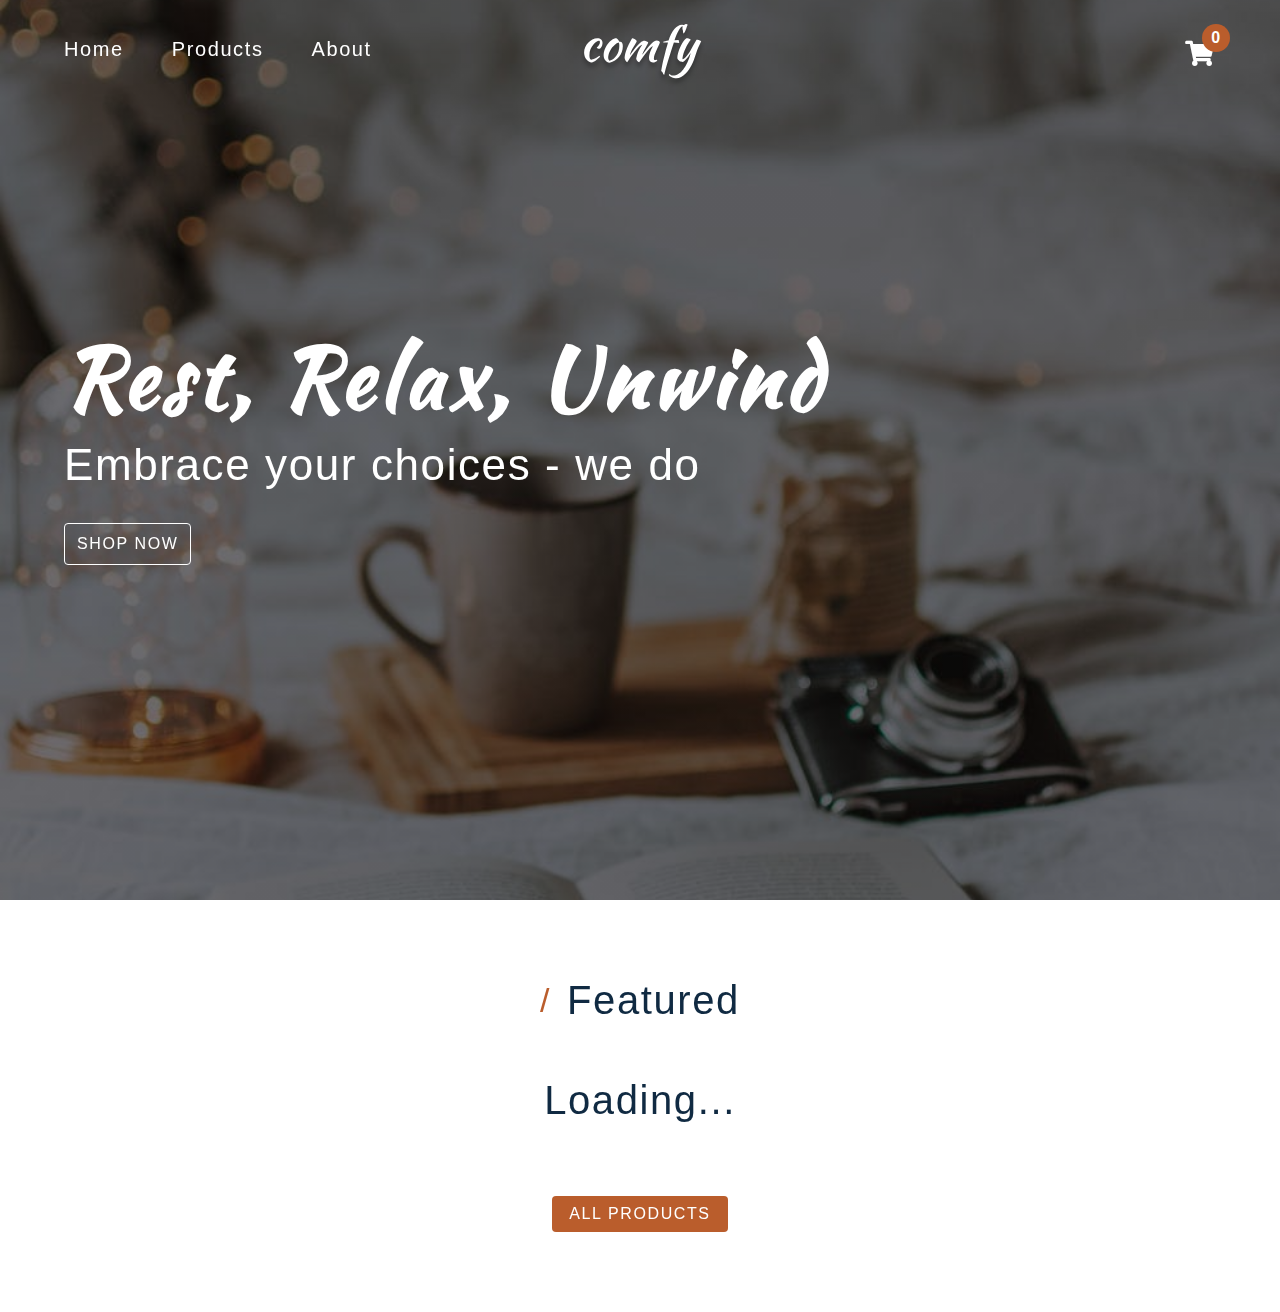
<file: index.html>
<!DOCTYPE html>
<html lang="en">
  <head>
    <meta charset="UTF-8" />
    <meta name="viewport" content="width=device-width, initial-scale=1.0" />
    <!-- font-awesome -->
    <link
      rel="stylesheet"
      href="https://cdnjs.cloudflare.com/ajax/libs/font-awesome/5.14.0/css/all.min.css"
    />
    <!-- styles css -->
    <link rel="stylesheet" href="styles.css" />
    <title>Home | Comfy</title>
  </head>
  <body>
    <!-- Navbar -->
    <nav class="navbar">
      <div class="nav-center">
        <!-- links  -->
        <div>
          <button class="toggle-nav">
            <i class="fas fa-bars"></i>
          </button>
          <ul class="nav-links">
            <li>
              <a href="index.html" class="nav-link">home</a>
            </li>
            <li>
              <a href="products.html" class="nav-link">products</a>
            </li>
            <li>
              <a href="about.html" class="nav-link">about</a>
            </li>
          </ul>
        </div>
        <!-- logo  -->
        <img src="./images/logo-white.svg" class="nav-logo" alt="logo" />
        <!-- cart icon  -->
        <div class="toggle-container">
          <button class="toggle-cart">
            <i class="fas fa-shopping-cart"></i>
          </button>
          <span class="cart-item-count">10</span>
        </div>
      </div>
    </nav>
    <!-- End of navbar  -->
    <!-- Hero -->
    <section class="hero">
      <div class="hero-container">
        <h1 class="text-slanted">rest, relax, unwind</h1>
        <h3>Embrace your choices - we do</h3>
        <a href="products.html" class="hero-btn">shop now</a>
      </div>
    </section>
    <!-- End of Hero -->
    <!-- sidebar  -->
    <div class="sidebar-overlay">
      <aside class="sidebar">
        <!-- close  -->
        <button class="sidebar-close">
          <i class="fas fa-times"></i>
        </button>
        <!-- links  -->
        <ul class="sidebar-links">
          <li>
            <a href="index.html" class="sidebar-link">
              <i class="fas fa-home fa-fw"></i>home
            </a>
          </li>
          <li>
            <a href="products.html" class="sidebar-link">
              <i class="fas fa-couch fa-fw"></i>products
            </a>
          </li>
          <li>
            <a href="about.html" class="sidebar-link">
              <i class="fas fa-book fa-fw"></i>about
            </a>
          </li>
        </ul>
      </aside>
    </div>
    <!-- end of sidebar  -->
    <!-- cart  -->
    <div class="cart-overlay">
      <aside class="cart">
        <button class="cart-close"><i class="fas fa-times"></i></button>
        <header>
          <h3 class="text-slanted">your bag</h3>
        </header>
        <!-- cart items  -->
        <div class="cart-items">
          <!-- single item  -->
          <!-- <article class="cart-item" data-id="">
            <img
              src="./images/main-bcg.jpeg"
              class="cart-item-img"
              alt="name"
            />
        
            <div>
              <h4 class="cart-item-name">high-back bench</h4>
              <p class="cart-item-price">$13.99</p>
              <button class="cart-item-remove-btn">remove</button>
            </div>
           
            <div>
              <button class="cart-item-increase-btn">
                <i class="fas fa-chevron-up"></i>
              </button>
              <p class="cart-item-amount">2</p>
              <button class="cart-item-increase-btn">
                <i class="fas fa-chevron-down"></i>
              </button>
            </div>
          </article> -->
          <!-- end of single item  -->
        </div>
        <!-- footer  -->
        <h3 class="cart-total text-slanted">total : $10.99</h3>
        <button class="cart-checkout btn">checkout</button>
      </aside>
    </div>
    <!-- end of cart  -->
    <!-- fetured products  -->
    <section class="section featured">
      <div class="title">
        <h2><span>/</span>featured</h2>
      </div>
      <div class="featured-center section-center">
        <h2 class="section-loading">loading...</h2>
        <!-- single product  -->
        <!-- <article class="product">
          <div class="product-container">
            <img src="./images/main-bcg.jpeg" class="product-img img" alt="" />
            <div class="product-icons">
              <a href="product.html?id=1" class="product-icon"
                ><i class="fas fa-search"></i
              ></a>
              <button class="product-cart-btn product-icon" data-id="1">
                <i class="fas fa-shopping-cart"></i>
              </button>
            </div>
          </div>
          <footer>
            <p class="product-name">name</p>
            <h4 class="product-price">$9.99</h4>
          </footer>
        </article> -->
        <!-- end of single product  -->
      </div>
      <a href="products.html" class="btn">all products</a>
    </section>
    <!-- end of fetured products  -->
    <!-- JavaScript -->
    <script type="module" src="index.js"></script>
  </body>
</html>
</file>
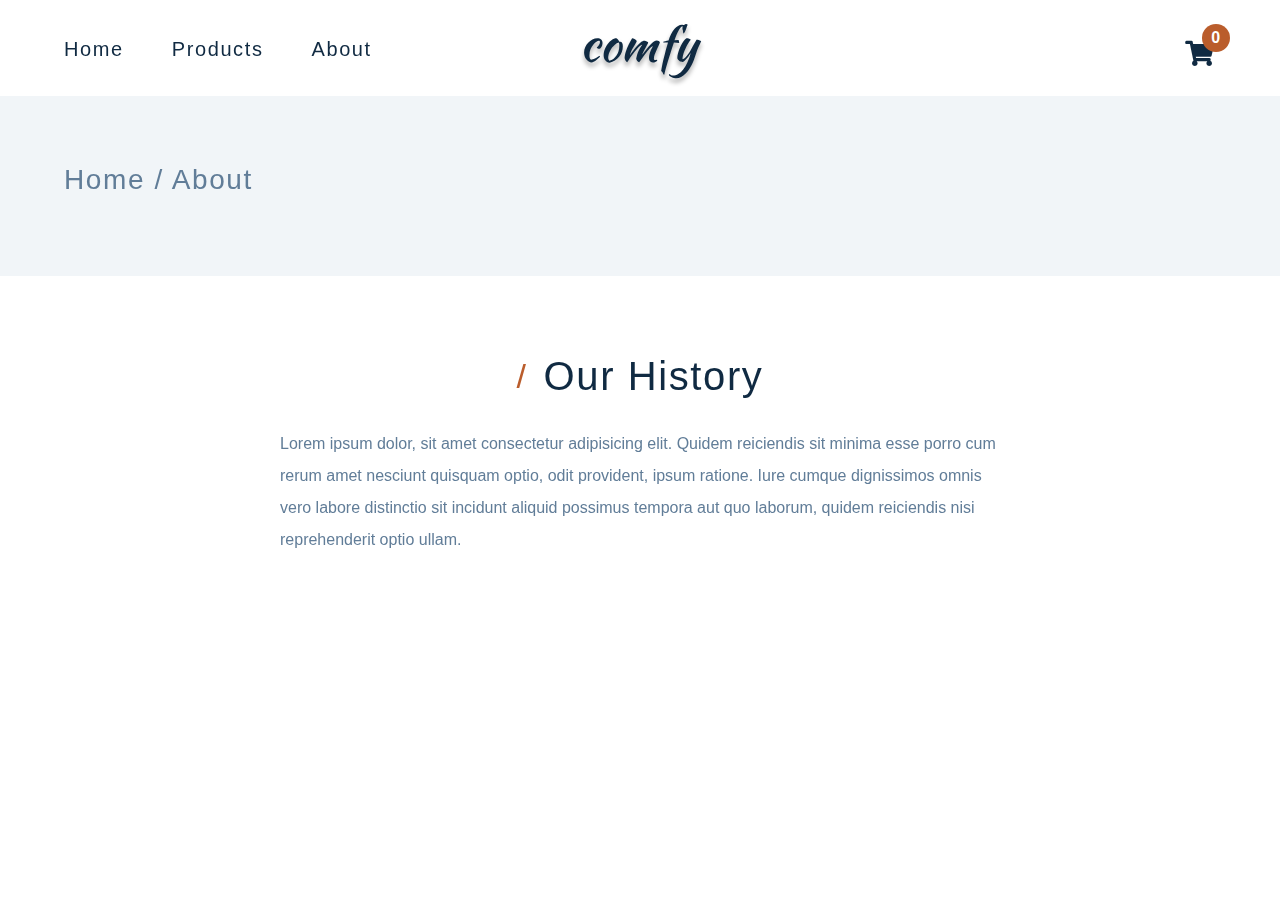
<file: about.html>
<!DOCTYPE html>
<html lang="en">
  <head>
    <meta charset="UTF-8" />
    <meta name="viewport" content="width=device-width, initial-scale=1.0" />
    <title>About | Comfy</title>
    <!-- font-awesome -->
    <link
      rel="stylesheet"
      href="https://cdnjs.cloudflare.com/ajax/libs/font-awesome/5.14.0/css/all.min.css"
    />

    <!-- styles css -->
    <link rel="stylesheet" href="styles.css" />
  </head>

  <body>
    <!-- Navbar -->
    <nav class="navbar page">
      <div class="nav-center">
        <!-- links  -->
        <div>
          <button class="toggle-nav">
            <i class="fas fa-bars"></i>
          </button>
          <ul class="nav-links">
            <li>
              <a href="index.html" class="nav-link">home</a>
            </li>
            <li>
              <a href="products.html" class="nav-link">products</a>
            </li>
            <li>
              <a href="about.html" class="nav-link">about</a>
            </li>
          </ul>
        </div>
        <!-- logo  -->
        <img src="./images/logo-black.svg" class="nav-logo" alt="logo" />
        <!-- cart icon  -->
        <div class="toggle-container">
          <button class="toggle-cart">
            <i class="fas fa-shopping-cart"></i>
          </button>
          <span class="cart-item-count">10</span>
        </div>
      </div>
    </nav>
    <!-- End of navbar  -->
    <!-- Hero -->
    <section class="page-hero">
      <div class="section-center">
        <h3 class="page-hero-title">home / About</h3>
      </div>
    </section>
    <!-- End of Hero -->
    <!-- sidebar  -->
    <div class="sidebar-overlay">
      <aside class="sidebar">
        <!-- close  -->
        <button class="sidebar-close">
          <i class="fas fa-times"></i>
        </button>
        <!-- links  -->
        <ul class="sidebar-links">
          <li>
            <a href="index.html" class="sidebar-link">
              <i class="fas fa-home fa-fw"></i>home
            </a>
          </li>
          <li>
            <a href="products.html" class="sidebar-link">
              <i class="fas fa-couch fa-fw"></i>products
            </a>
          </li>
          <li>
            <a href="about.html" class="sidebar-link">
              <i class="fas fa-book fa-fw"></i>about
            </a>
          </li>
        </ul>
      </aside>
    </div>
    <!-- end of sidebar  -->
    <!-- cart  -->
    <div class="cart-overlay">
      <aside class="cart">
        <button class="cart-close"><i class="fas fa-times"></i></button>
        <header>
          <h3 class="text-slanted">your bag</h3>
        </header>
        <!-- cart items  -->
        <div class="cart-items"></div>
        <!-- footer  -->
        <h3 class="cart-total text-slanted">total : $10.99</h3>
        <button class="cart-checkout btn">checkout</button>
      </aside>
    </div>
    <!-- end of cart  -->
    <!-- About  -->
    <section class="section section-center about-page">
      <div class="title">
        <h2><span>/</span>our history</h2>
      </div>
      <p class="about-text">
        Lorem ipsum dolor, sit amet consectetur adipisicing elit. Quidem
        reiciendis sit minima esse porro cum rerum amet nesciunt quisquam optio,
        odit provident, ipsum ratione. Iure cumque dignissimos omnis vero labore
        distinctio sit incidunt aliquid possimus tempora aut quo laborum, quidem
        reiciendis nisi reprehenderit optio ullam.
      </p>
    </section>
    <!-- end of about  -->
    <!-- About page JS -->
    <script type="module" src="./src/pages/about.js"></script>
  </body>
</html>
</file>
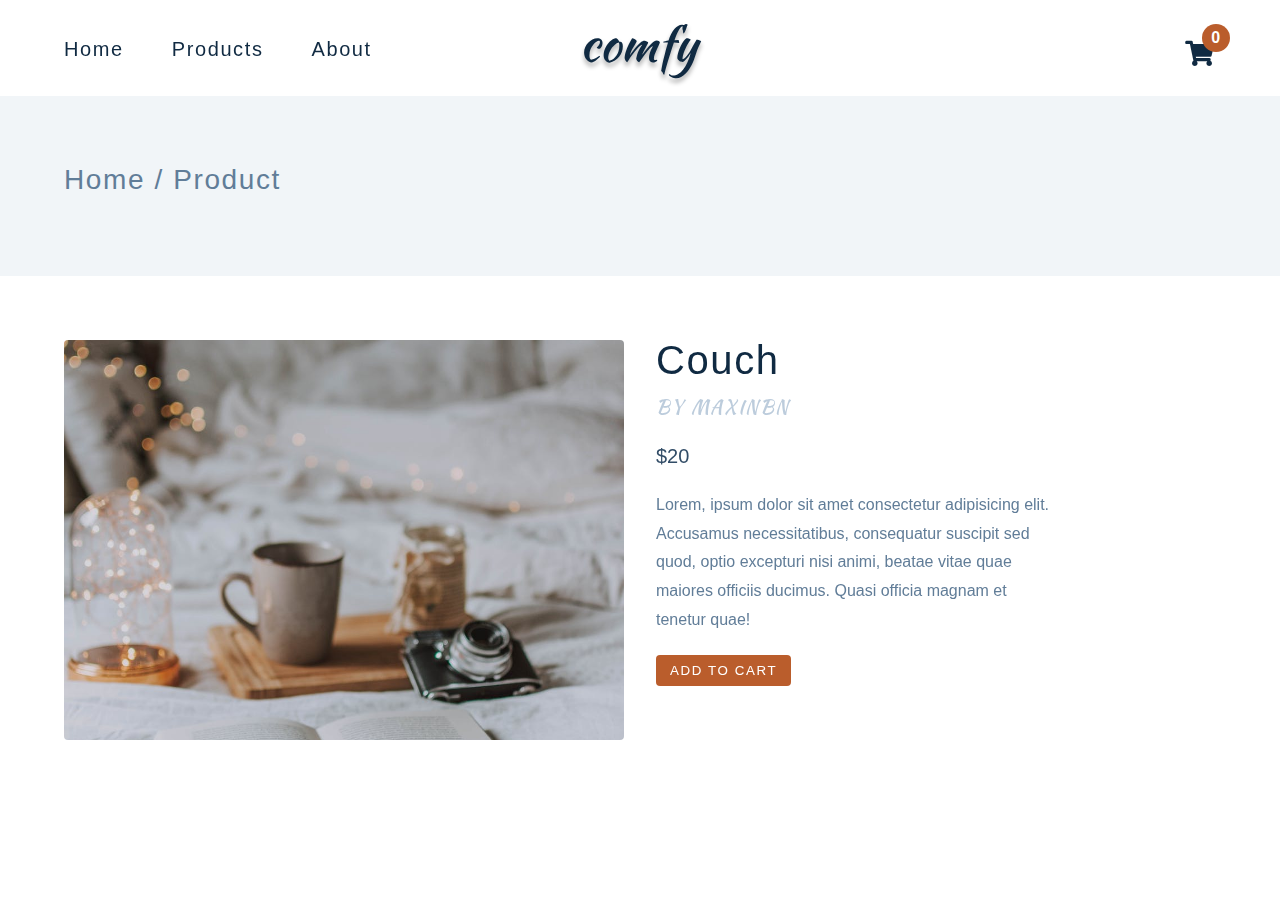
<file: product.html>
<!DOCTYPE html>
<html lang="en">
  <head>
    <meta charset="UTF-8" />
    <meta name="viewport" content="width=device-width, initial-scale=1.0" />
    <title>Single Product</title>
    <!-- font-awesome -->
    <link
      rel="stylesheet"
      href="https://cdnjs.cloudflare.com/ajax/libs/font-awesome/5.14.0/css/all.min.css"
    />

    <!-- styles css -->
    <link rel="stylesheet" href="styles.css" />
  </head>
  <body>
    <!-- Navbar -->
    <nav class="navbar page">
      <div class="nav-center">
        <!-- links  -->
        <div>
          <button class="toggle-nav">
            <i class="fas fa-bars"></i>
          </button>
          <ul class="nav-links">
            <li>
              <a href="index.html" class="nav-link">home</a>
            </li>
            <li>
              <a href="products.html" class="nav-link">products</a>
            </li>
            <li>
              <a href="about.html" class="nav-link">about</a>
            </li>
          </ul>
        </div>
        <!-- logo  -->
        <img src="./images/logo-black.svg" class="nav-logo" alt="logo" />
        <!-- cart icon  -->
        <div class="toggle-container">
          <button class="toggle-cart">
            <i class="fas fa-shopping-cart"></i>
          </button>
          <span class="cart-item-count">10</span>
        </div>
      </div>
    </nav>
    <!-- End of navbar  -->
    <!-- Hero -->
    <section class="page-hero">
      <div class="section-center">
        <h3 class="page-hero-title">home / Product</h3>
      </div>
    </section>
    <!-- End of Hero -->
    <!-- sidebar  -->
    <div class="sidebar-overlay">
      <aside class="sidebar">
        <!-- close  -->
        <button class="sidebar-close">
          <i class="fas fa-times"></i>
        </button>
        <!-- links  -->
        <ul class="sidebar-links">
          <li>
            <a href="index.html" class="sidebar-link">
              <i class="fas fa-home fa-fw"></i>home
            </a>
          </li>
          <li>
            <a href="products.html" class="sidebar-link">
              <i class="fas fa-couch fa-fw"></i>products
            </a>
          </li>
          <li>
            <a href="about.html" class="sidebar-link">
              <i class="fas fa-book fa-fw"></i>about
            </a>
          </li>
        </ul>
      </aside>
    </div>
    <!-- end of sidebar  -->
    <!-- cart  -->
    <div class="cart-overlay">
      <aside class="cart">
        <button class="cart-close"><i class="fas fa-times"></i></button>
        <header>
          <h3 class="text-slanted">your bag</h3>
        </header>
        <!-- cart items  -->
        <div class="cart-items"></div>
        <!-- footer  -->
        <h3 class="cart-total text-slanted">total : $10.99</h3>
        <button class="cart-checkout btn">checkout</button>
      </aside>
    </div>
    <!-- end of cart  -->
    <!-- Single product  -->
    <section class="single-product">
      <div class="section-center single-product-center">
        <img
          src="./images/main-bcg.jpeg"
          class="single-product-img img"
          alt=""
        />
        <article class="single-product-info">
          <div>
            <h2 class="single-product-title">couch</h2>
            <p class="single-product-company text-slanted">by maxinbn</p>
            <p class="single-product-price">$20</p>
            <div class="single-product-colors"></div>
            <p class="single-product-desc">
              Lorem, ipsum dolor sit amet consectetur adipisicing elit.
              Accusamus necessitatibus, consequatur suscipit sed quod, optio
              excepturi nisi animi, beatae vitae quae maiores officiis ducimus.
              Quasi officia magnam et tenetur quae!
            </p>
            <button class="addToCartBtn btn" data-id="id">add to cart</button>
          </div>
        </article>
      </div>
    </section>
    <div class="page-loading">
      <h2>Loading...</h2>
    </div>
    <!-- product JS  -->
    <script type="module" src="./src/pages/product.js"></script>
  </body>
</html>
</file>
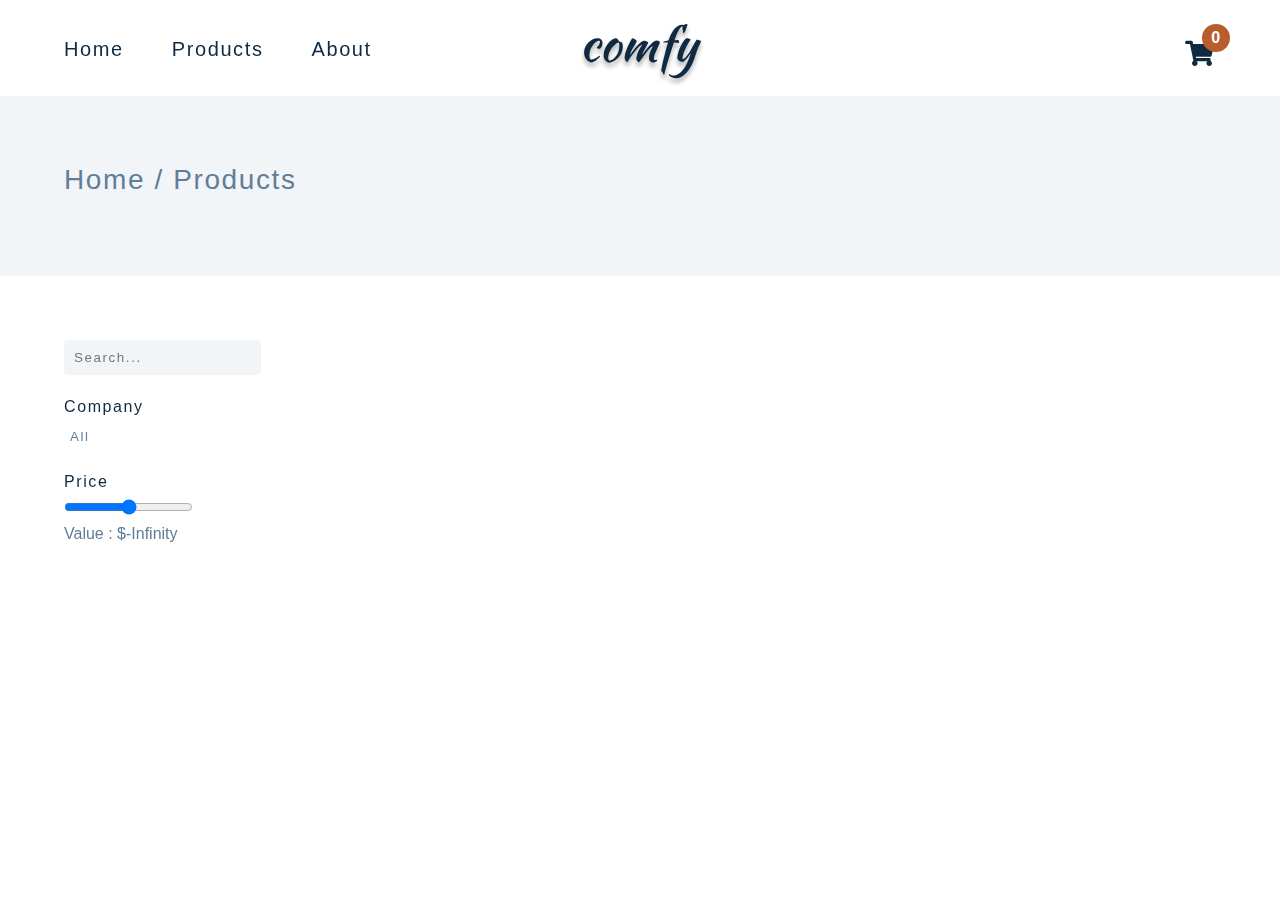
<file: products.html>
<!DOCTYPE html>
<html lang="en">
  <head>
    <meta charset="UTF-8" />
    <meta name="viewport" content="width=device-width, initial-scale=1.0" />
    <title>Products | Comfy</title>
    <!-- font-awesome -->
    <link
      rel="stylesheet"
      href="https://cdnjs.cloudflare.com/ajax/libs/font-awesome/5.14.0/css/all.min.css"
    />

    <!-- styles css -->
    <link rel="stylesheet" href="styles.css" />
  </head>
  <body>
    <!-- Navbar -->
    <nav class="navbar page">
      <div class="nav-center">
        <!-- links  -->
        <div>
          <button class="toggle-nav">
            <i class="fas fa-bars"></i>
          </button>
          <ul class="nav-links">
            <li>
              <a href="index.html" class="nav-link">home</a>
            </li>
            <li>
              <a href="products.html" class="nav-link">products</a>
            </li>
            <li>
              <a href="about.html" class="nav-link">about</a>
            </li>
          </ul>
        </div>
        <!-- logo  -->
        <img src="./images/logo-black.svg" class="nav-logo" alt="logo" />
        <!-- cart icon  -->
        <div class="toggle-container">
          <button class="toggle-cart">
            <i class="fas fa-shopping-cart"></i>
          </button>
          <span class="cart-item-count">10</span>
        </div>
      </div>
    </nav>
    <!-- End of navbar  -->
    <!-- Hero -->
    <section class="page-hero">
      <div class="section-center">
        <h3 class="page-hero-title">home / Products</h3>
      </div>
    </section>
    <!-- End of Hero -->
    <!-- sidebar  -->
    <div class="sidebar-overlay">
      <aside class="sidebar">
        <!-- close  -->
        <button class="sidebar-close">
          <i class="fas fa-times"></i>
        </button>
        <!-- links  -->
        <ul class="sidebar-links">
          <li>
            <a href="index.html" class="sidebar-link">
              <i class="fas fa-home fa-fw"></i>home
            </a>
          </li>
          <li>
            <a href="products.html" class="sidebar-link">
              <i class="fas fa-couch fa-fw"></i>products
            </a>
          </li>
          <li>
            <a href="about.html" class="sidebar-link">
              <i class="fas fa-book fa-fw"></i>about
            </a>
          </li>
        </ul>
      </aside>
    </div>
    <!-- end of sidebar  -->
    <!-- cart  -->
    <div class="cart-overlay">
      <aside class="cart">
        <button class="cart-close"><i class="fas fa-times"></i></button>
        <header>
          <h3 class="text-slanted">your bag</h3>
        </header>
        <!-- cart items  -->
        <div class="cart-items"></div>
        <!-- footer  -->
        <h3 class="cart-total text-slanted">total : $10.99</h3>
        <button class="cart-checkout btn">checkout</button>
      </aside>
    </div>
    <!-- end of cart  -->
    <!-- products  -->
    <section class="products">
      <!-- filters btns -->
      <div class="filters">
        <div class="filters-container">
          <!-- search  -->
          <form class="input-form">
            <input type="text" class="search-input" placeholder="search..." />
          </form>
          <!-- companies  -->
          <h4>company</h4>
          <article class="companies"></article>
          <!-- price  -->
          <h4>price</h4>
          <form class="price-form">
            <input
              type="range"
              class="price-filter"
              min="0"
              value="50"
              max="100"
            />
          </form>
          <p class="price-value">11</p>
        </div>
      </div>
      <!--  all products -->
      <div class="products-container">
        <h3>Error</h3>
      </div>
    </section>
    <div class="page-loading">
      <h2>Loading...</h2>
    </div>
    <!-- End of products  -->
    <!-- Products JS  -->
    <script type="module" src="./src/pages/products.js"></script>
  </body>
</html>
</file>
<file: styles.css>
@import url('https://fonts.googleapis.com/css2?family=Kaushan+Script&display=swap');
/*
=============== 
Variables
===============
*/

:root {
  /* dark shades of primary color*/
  --clr-primary-1: hsl(21, 91%, 17%);
  --clr-primary-2: hsl(21, 84%, 25%);
  --clr-primary-3: hsl(21, 81%, 29%);
  --clr-primary-4: hsl(21, 77%, 34%);
  /* primary/main color */
  --clr-primary-5: hsl(21, 62%, 45%);
  /* lighter shades of primary color */
  --clr-primary-6: hsl(21, 57%, 50%);
  --clr-primary-7: hsl(21, 65%, 59%);
  --clr-primary-8: hsl(21, 80%, 74%);
  --clr-primary-9: hsl(21, 94%, 87%);
  --clr-primary-10: hsl(21, 100%, 94%);
  /* darkest grey - used for headings */
  --clr-grey-1: #102a42;
  --clr-grey-2: hsl(211, 39%, 23%);
  --clr-grey-3: hsl(209, 34%, 30%);
  --clr-grey-4: hsl(209, 28%, 39%);
  /* grey used for paragraphs */
  --clr-grey-5: hsl(210, 22%, 49%);
  --clr-grey-6: hsl(209, 23%, 60%);
  --clr-grey-7: hsl(211, 27%, 70%);
  --clr-grey-8: hsl(210, 31%, 80%);
  --clr-grey-9: hsl(212, 33%, 89%);
  --clr-grey-10: hsl(210, 36%, 96%);
  --clr-white: #fff;
  --clr-red-dark: hsl(360, 67%, 44%);
  --clr-red-light: hsl(360, 71%, 66%);
  --clr-green-dark: hsl(125, 67%, 44%);
  --clr-green-light: hsl(125, 71%, 66%);
  --clr-black: #222;

  --transition: all 0.3s linear;
  --spacing: 0.1rem;
  --radius: 0.25rem;
  --light-shadow: 0 5px 15px rgba(0, 0, 0, 0.1);
  --dark-shadow: 0 5px 15px rgba(0, 0, 0, 0.2);
  --max-width: 1170px;
  --fixed-width: 620px;
}
/*
=============== 
Global Styles
===============
*/

*,
::after,
::before {
  margin: 0;
  padding: 0;
  box-sizing: border-box;
}
body {
  font-family: -apple-system, BlinkMacSystemFont, 'Segoe UI', Roboto, Oxygen,
    Ubuntu, Cantarell, 'Open Sans', 'Helvetica Neue', sans-serif;
  background: var(--clr-white);
  color: var(--clr-grey-1);
  line-height: 1.5;
  font-size: 0.875rem;
}
ul {
  list-style-type: none;
}
a {
  text-decoration: none;
}
h1,
h2,
h3,
h4 {
  letter-spacing: var(--spacing);
  text-transform: capitalize;
  line-height: 1.25;
  margin-bottom: 0.75rem;
  font-weight: 400;
}
h1 {
  font-size: 3rem;
}
h2 {
  font-size: 2rem;
}
h3 {
  font-size: 1.25rem;
}
h4 {
  font-size: 0.875rem;
}
p {
  margin-bottom: 1.25rem;
  color: var(--clr-grey-5);
}
@media screen and (min-width: 800px) {
  h1 {
    font-size: 4rem;
  }
  h2 {
    font-size: 2.5rem;
  }
  h3 {
    font-size: 1.75rem;
  }
  h4 {
    font-size: 1rem;
  }
  body {
    font-size: 1rem;
  }
  h1,
  h2,
  h3,
  h4 {
    line-height: 1;
  }
}
.img {
  width: 100%;
  display: block;
}
.text-slanted {
  font-family: 'Kaushan Script', cursive;
}
.section-center {
  width: 90vw;
  max-width: var(--max-width);
  margin: 0 auto;
}
.section {
  padding: 5rem 0;
}
.btn {
  background: var(--clr-primary-5);
  color: var(--clr-white);
  border-radius: var(--radius);
  padding: 0.375rem 0.75rem;
  text-transform: uppercase;
  letter-spacing: var(--spacing);
  display: inline-block;
  transition: var(--transition);
  border-color: transparent;
  cursor: pointer;
}
.btn:hover {
  background: var(--clr-primary-7);
  color: var(--clr-black);
}
.section-loading {
  text-align: center;
  position: absolute;
  top: 2rem;
  left: 50%;
  transform: translate(-50%, -50%);
  text-align: center;
}
.page-loading {
  position: fixed;
  top: 0;
  left: 0;
  width: 100%;
  height: 100%;
  background: var(--clr-grey-10);
  display: flex;
  align-items: center;
  justify-content: center;
}
/*
=============== 
Navbar
===============
*/

.navbar {
  height: 6rem;
  background: transparent;
  display: flex;
  align-items: center;
  justify-content: center;
}

.nav-center {
  width: 90vw;
  max-width: var(--max-width);
  display: flex;
  justify-content: space-between;
  align-items: center;
}
.nav-links {
  display: none;
}
.toggle-nav {
  background: var(--clr-primary-5);
  border-color: transparent;
  color: var(--clr-white);
  width: 3.75rem;
  height: 2.25rem;
  display: flex;
  align-items: center;
  justify-content: center;
  font-size: 1.5rem;
  border-radius: 2rem;
  cursor: pointer;
  transition: var(--transition);
}
.toggle-nav:hover {
  background: var(--clr-primary-3);
}
.toggle-container {
  position: relative;
  margin-top: 0.75rem;
}
.toggle-cart {
  background: transparent;
  border-color: transparent;
  font-size: 1.6rem;
  color: var(--clr-white);
  cursor: pointer;
}
.cart-item-count {
  position: absolute;
  top: -0.85rem;
  right: -0.85rem;
  background: var(--clr-primary-5);
  width: 1.75rem;
  height: 1.75rem;
  display: grid;
  place-items: center;
  border-radius: 50%;
  color: var(--clr-white);
  font-weight: bold;
  font-size: 1rem;
}
@media screen and (min-width: 800px) {
  .nav-center {
    position: relative;
  }
  .nav-logo {
    position: absolute;
    top: 50%;
    left: 65%;
    transform: translate(-50%, -50%);
  }
  .toggle-nav {
    display: none;
  }
  .nav-links {
    display: flex;
    font-size: 1.5rem;
    text-transform: capitalize;
  }
  .nav-link {
    color: var(--clr-white);
    margin-right: 3rem;
    letter-spacing: var(--spacing);
    transition: var(--transition);
    font-size: 1.25rem;
  }
  .nav-link:hover {
    color: var(--clr-primary-5);
  }
}
@media screen and (min-width: 992px) {
  .nav-logo {
    left: 50%;
  }
}
/* page navbar */
.page .nav-link {
  color: var(--clr-grey-1);
}
.page .nav-link:hover {
  color: var(--clr-primary-5);
}
.page .toggle-cart {
  color: var(--clr-grey-1);
}
/*
=============== 
Hero
===============
*/
.hero {
  min-height: 100vh;
  margin-top: -6rem;
  background: linear-gradient(rgba(0, 0, 0, 0.5), rgba(0, 0, 0, 0.5)),
    url(./images/main-bcg.jpeg) center/cover;
  display: grid;
  place-items: center;
  color: var(--clr-white);
}
.hero-container {
  width: 90vw;
  max-width: var(--max-width);
}
.hero h1 {
  font-weight: 700;
}
.hero h3 {
  text-transform: none;
  font-size: 1.5rem;
}
.hero-btn {
  color: var(--clr-white);
  background: transparent;
  border: 1px solid var(--clr-white);
  padding: 0.5rem 0.75rem;
  display: inline-block;
  margin-top: 0.75rem;
  text-transform: uppercase;
  letter-spacing: var(--spacing);
  border-radius: var(--radius);
  transition: var(--transition);
}
.hero-btn:hover {
  background: var(--clr-white);
  color: var(--clr-primary-5);
}

@media screen and (min-width: 800px) {
  .hero h3 {
    font-size: 1.5rem;
    margin: 1rem 0;
  }
}

@media screen and (min-width: 992px) {
  .hero h1 {
    font-size: 5.25rem;
    letter-spacing: 5px;
  }
  .hero h3 {
    font-size: 2.75rem;
    margin: 1.5rem 0;
  }
}

/*
=============== 
Sidebar
===============
*/
.sidebar-overlay {
  position: fixed;
  top: 0;
  left: 0;
  width: 100%;
  height: 100%;
  display: grid;
  place-items: center;
  z-index: -1;
  transition: var(--transition);
  opacity: 0;
  background: rgba(0, 0, 0, 0.5);
}
.sidebar-overlay.show {
  opacity: 1;
  z-index: 100;
}
.sidebar {
  width: 90vw;
  height: 95vh;
  max-width: var(--fixed-width);
  background: var(--clr-white);
  border-radius: var(--radius);
  box-shadow: var(--dark-shadow);
  position: relative;
  padding: 4rem;
  transform: scale(0);
}
.show .sidebar {
  transform: scale(1);
}
.sidebar-close {
  font-size: 2rem;
  background: transparent;
  border-color: transparent;
  color: var(--clr-grey-5);
  position: absolute;
  top: 1rem;
  right: 1rem;
  cursor: pointer;
}
.sidebar-link {
  font-size: 1.5rem;
  text-transform: capitalize;
  color: var(--clr-grey-1);
}
.sidebar-link i {
  color: var(--clr-grey-5);
  margin-right: 1rem;
  margin-bottom: 1rem;
}
@media screen and (min-width: 800px) {
  .sidebar-overlay {
    display: none;
  }
}
/*
=============== 
Cart
===============
*/
.cart-overlay {
  position: fixed;
  top: 0;
  left: 0;
  width: 100%;
  height: 100%;
  background: rgba(0, 0, 0, 0.5);
  transition: var(--transition);
  opacity: 0;
  z-index: -1;
}
.cart-overlay.show {
  opacity: 1;
  z-index: 100;
}
.cart {
  position: fixed;
  top: 0;
  right: 0;
  width: 100%;
  height: 100%;
  max-width: 400px;
  background: var(--clr-grey-10);
  padding: 3rem 1rem 0 1rem;
  display: grid;
  grid-template-rows: auto 1fr auto;
  transition: var(--transition);
  transform: translateX(100%);
  overflow: scroll;
}
.show .cart {
  transform: translateX(0);
}
.cart-close {
  font-size: 2rem;
  background: transparent;
  border-color: transparent;
  color: var(--clr-grey-5);
  position: absolute;
  top: 0.5rem;
  left: 1rem;
  cursor: pointer;
}
.cart header {
  text-align: center;
}
.cart header h3 {
  font-weight: 500;
}
.cart-total {
  text-align: center;
  margin-bottom: 2rem;
  font-weight: 500;
}
.cart-checkout {
  display: block;
  width: 75%;
  margin: 0 auto;
  margin-bottom: 3rem;
}
/* cart item */
.cart-item {
  margin: 1rem 0;
  display: grid;
  grid-template-columns: auto 1fr auto;

  column-gap: 1.5rem;
  align-items: center;
}
.cart-item-img {
  width: 75px;
  height: 50px;
  object-fit: cover;
  border-radius: var(--radius);
}
.cart-item-name {
  margin-bottom: 0.15rem;
}
.cart-item-price {
  margin-bottom: 0;
  font-size: 0.75rem;
  color: var(--clr-grey-3);
}
.cart-item-remove-btn {
  background: transparent;
  border-color: transparent;
  color: var(--clr-grey-5);
  letter-spacing: var(--spacing);
  cursor: pointer;
}
.cart-item-amount {
  margin-bottom: 0;
  text-align: center;
  color: var(--clr-grey-3);
  line-height: 1;
}
.cart-item-increase-btn,
.cart-item-decrease-btn {
  background: transparent;
  border-color: transparent;
  color: var(--clr-primary-5);
  cursor: pointer;
  font-size: 0.85rem;
  padding: 0.25rem;
}
/*
=============== 
Title
===============
*/

.title h2 {
  display: flex;
  justify-content: center;
  align-items: center;
  font-weight: 500;
}
.title span {
  color: var(--clr-primary-5);
  font-size: 0.85em;
  margin-right: 1rem;
}
/*
=============== 
product
===============
*/
.product-img {
  height: 15rem;
  object-fit: cover;
  border-radius: var(--radius);
}
.product-container {
  position: relative;
}
.product-icons {
  position: absolute;
  top: 50%;
  left: 50%;
  transform: translate(-50%, -50%);
  opacity: 0;
  display: flex;
  transition: var(--transition);
}
.product-icon {
  width: 2.25rem;
  height: 2.25rem;
  background: var(--clr-primary-5);
  color: var(--clr-white);
  display: grid;
  place-items: center;
  border-radius: 50%;
  transition: var(--transition);
  cursor: pointer;
  font-size: 1rem;
  border-color: transparent;
  margin: 0 0.5rem;
}
.product-icon:hover {
  background: var(--clr-primary-7);
}
.product-container:hover .product-icons {
  opacity: 1;
}
.product footer {
  padding: 0.75rem 0;
  text-align: center;
}
.product-name {
  margin-bottom: 0.25rem;
  text-transform: capitalize;
  letter-spacing: var(--spacing);
}
.product-price {
  margin-bottom: 0;
  color: var(--clr-grey-3);
  font-weight: 700;
}

.featured-center {
  margin: 3rem auto 2rem auto;
  display: grid;
  gap: 1rem;
  min-height: 6rem;
  position: relative;
}
.featured .btn {
  display: block;
  width: 11rem;
  margin: 0 auto;
  text-align: center;
}
@media screen and (min-width: 992px) {
  .featured-center {
    display: grid;
    grid-template-columns: 1fr 1fr;
  }
}
@media screen and (min-width: 1200px) {
  .featured-center {
    display: grid;
    grid-template-columns: 1fr 1fr 1fr;
  }
  .product .img {
    height: 13rem;
  }
}
/*
=============== 
About Page
===============
*/
.about-text {
  line-height: 2;
  max-width: 45em;
  margin: 0 auto;
  margin-top: 2rem;
}

/*
=============== 
Products Page
===============
*/
.products {
  width: 90vw;
  display: grid;
  grid-gap: 1rem;
  margin: 4rem auto;
  max-width: var(--max-width);
  /* position: relative; */
}
.filters-container {
  position: sticky;
  top: 1rem;
}
.filters h4 {
  font-weight: 500;
  margin: 1.5rem 0 0.5rem;
}

.search-input {
  padding: 0.5rem;
  background: var(--clr-grey-10);
  border-radius: var(--radius);
  border-color: transparent;
  letter-spacing: var(--spacing);
}
.search-input::placeholder {
  text-transform: capitalize;
}
.company-btn {
  display: block;
  margin: 0.25em 0;
  padding: 0.25rem;
  text-transform: capitalize;
  background: transparent;
  border-color: transparent;
  letter-spacing: var(--spacing);
  color: var(--clr-grey-5);
  cursor: pointer;
  transition: var(--transition);
}
.company-btn:hover {
  color: var(--clr-grey-3);
}
.price-filter {
  background: var(--clr-grey-5) !important;
  color: var(--clr-grey-5);
}
@media screen and (min-width: 768px) {
  .products {
    grid-template-columns: 200px 1fr;
  }
  .categories {
    position: sticky;
    top: 1rem;
  }
}
.products-container {
  position: relative;
}
@media screen and (min-width: 992px) {
  .products-container {
    display: grid;
    grid-template-columns: repeat(2, 1fr);
    gap: 1rem;
  }
  .products-container .product-img {
    height: 10rem;
  }
  .products-container .product-name {
    font-size: 0.85rem;
  }
  .products-container .product-price {
    font-size: 0.85rem;
  }
}
@media screen and (min-width: 1170px) {
  .products-container {
    grid-template-columns: repeat(3, 1fr);
  }
}
.filter-error {
  position: absolute;
  top: 50%;
  transform: translateY(-50%);
  left: 0rem;
  padding: 5rem 0;
  width: 100%;
  text-align: center;
}
/*
=============== 
Single Product Page
===============
*/
.page-hero {
  min-height: 20vh;
  display: grid;
  place-items: center;
  background: var(--clr-grey-10);
  color: var(--clr-grey-5);
}
.page-hero-title {
  font-weight: 500;
}
.single-product {
  padding: 2rem 0;
}
.single-product-center {
  margin: 2rem auto;
  display: grid;
  gap: 1rem 2rem;
}
.single-product-img {
  height: 25rem;
  border-radius: var(--radius);
  object-fit: cover;
}
.single-product-company {
  font-size: 1.2rem;
  color: var(--clr-grey-8);
  text-transform: uppercase;
  letter-spacing: var(--spacing);
  margin-bottom: 1.25rem;
}
.single-product-price {
  color: var(--clr-grey-3);
  font-size: 1.25rem;
  font-weight: 500;
}

.product-color {
  display: inline-block;
  width: 1rem;
  height: 1rem;
  border-radius: 50%;
  background: #222;
  margin: 0.5rem 0.5rem 1.5rem 0;
}

.single-product-desc {
  max-width: 25em;
  line-height: 1.8;
}
@media screen and (min-width: 992px) {
  .single-product-center {
    grid-template-columns: 1fr 1fr;
  }
}
</file>
